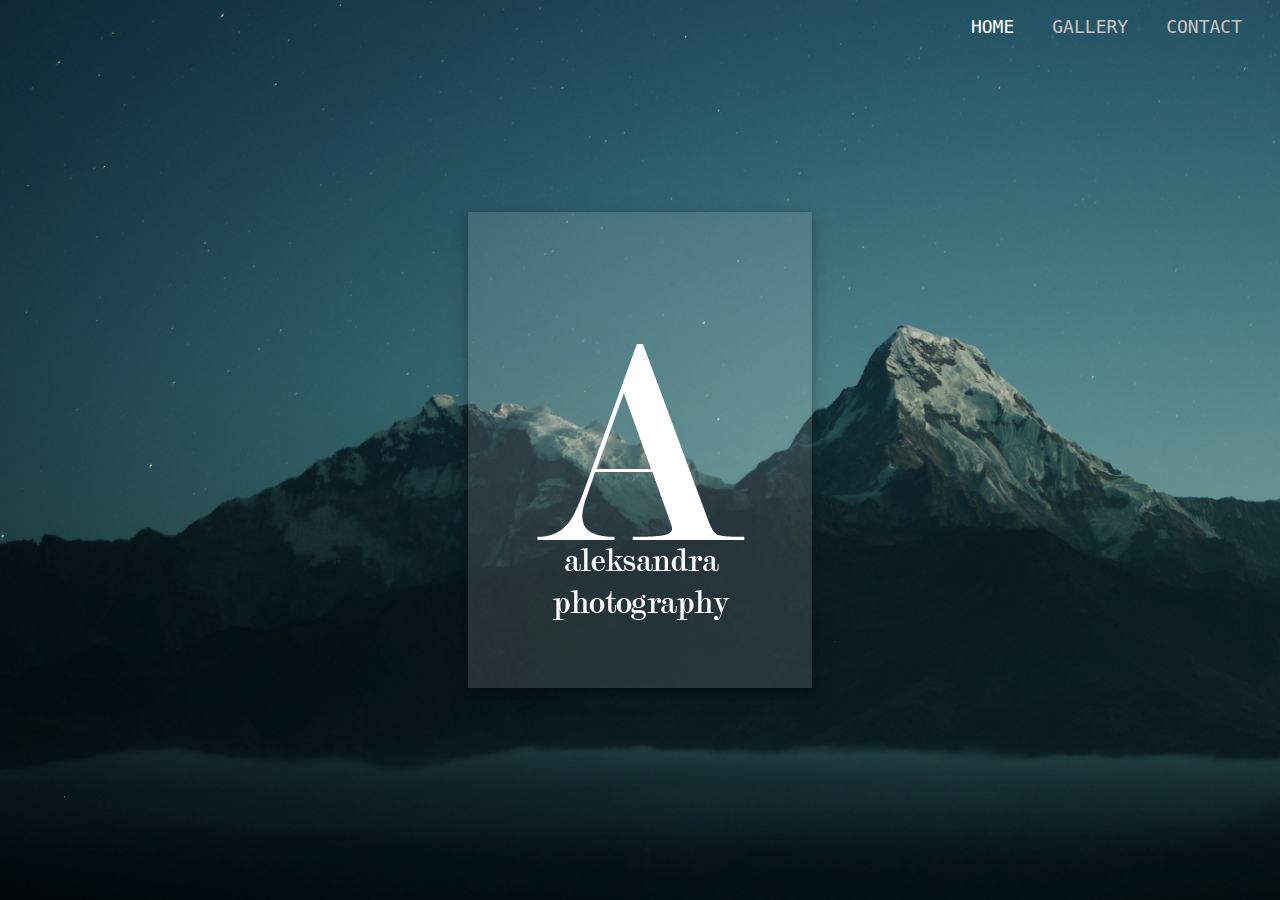
<file: index.html>
<!DOCTYPE html>
<html>
<head>
    <title>Aleksandra - photography</title>
    <link rel="stylesheet" href="mystyle.css">
</head>
<body>

    <ul>
        <li><a href="index.html" class="active">HOME</a></li>
        <li><a href="gallery.html">GALLERY</a></li>
        <li><a href="index.html">CONTACT</a></li>
      </ul>

    
        <div class='srodek'>
            <img src="znaczek.png" class="image">
            <div class="middle">
                <div class="text"><button class="button" onClick="parent.location='gallery.html'">view gallery</button></div>
              </div>
        </div>
    

</body>
</html>
</file>
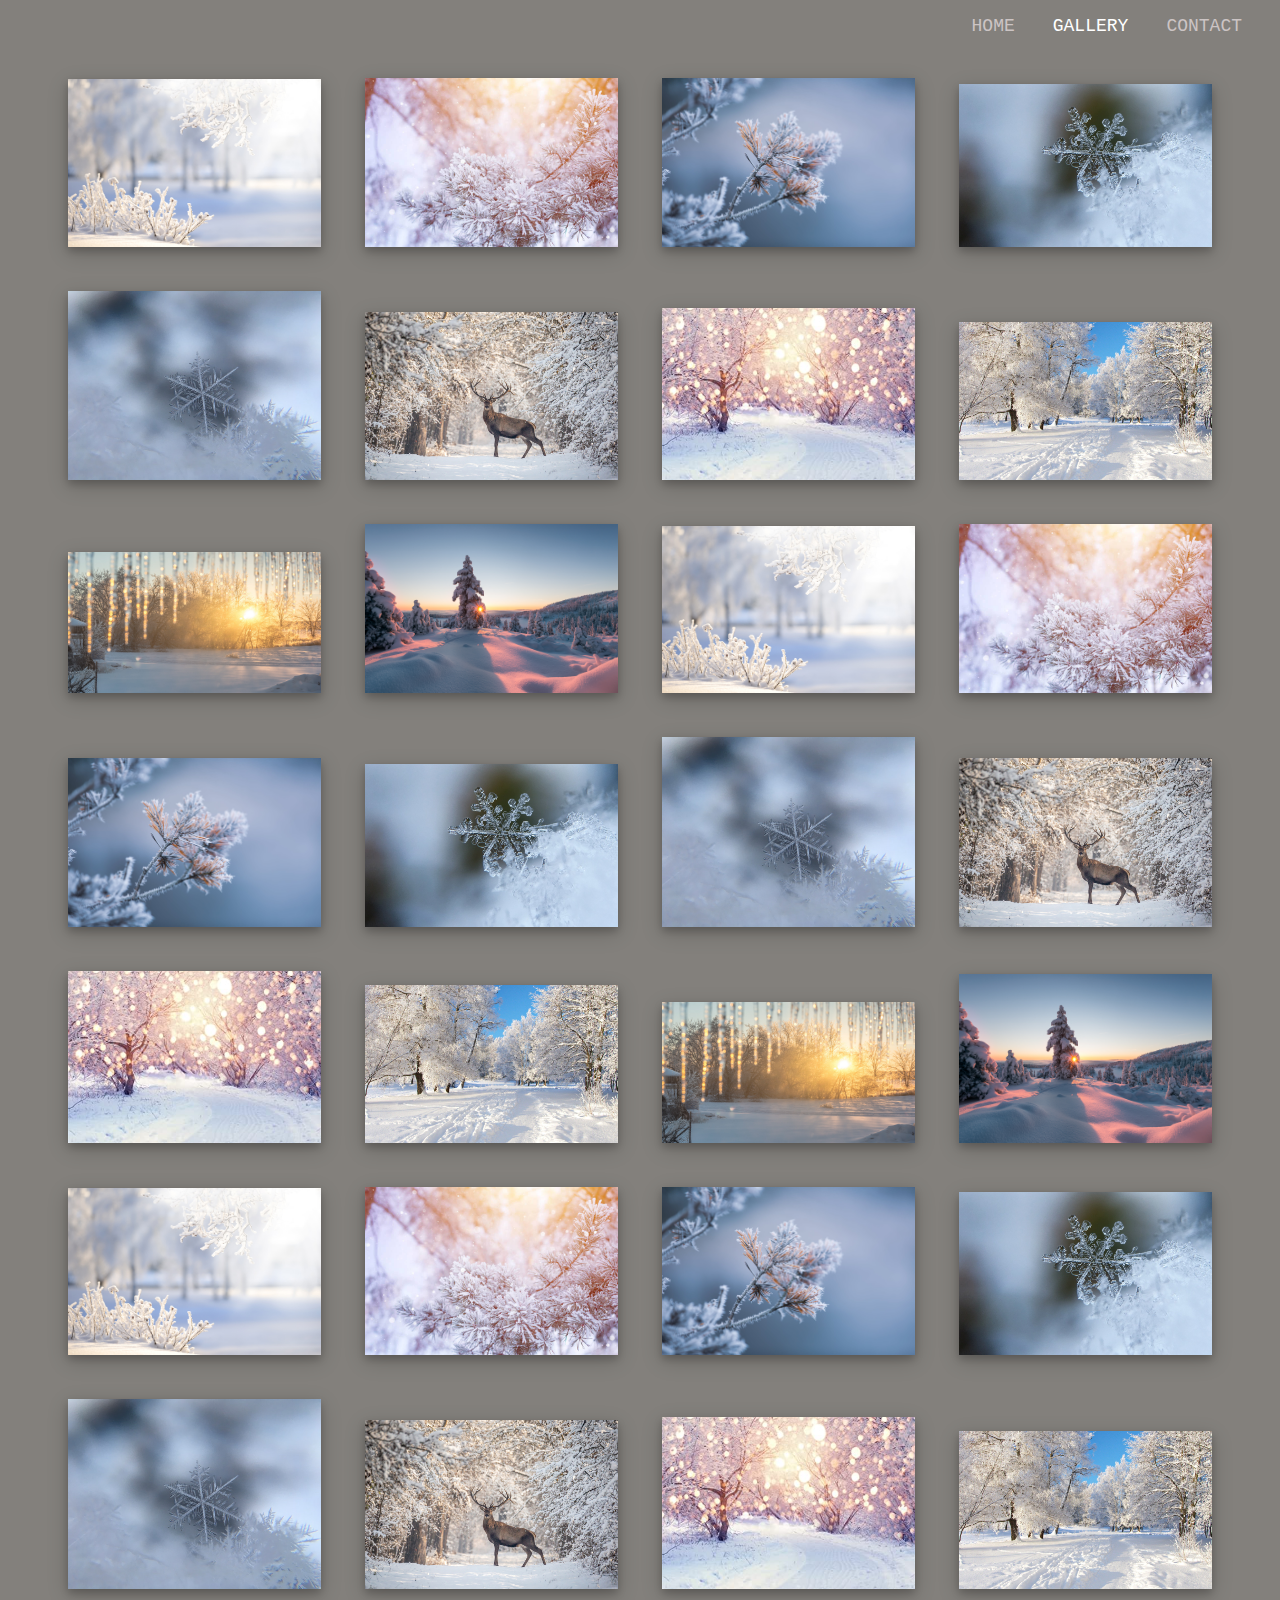
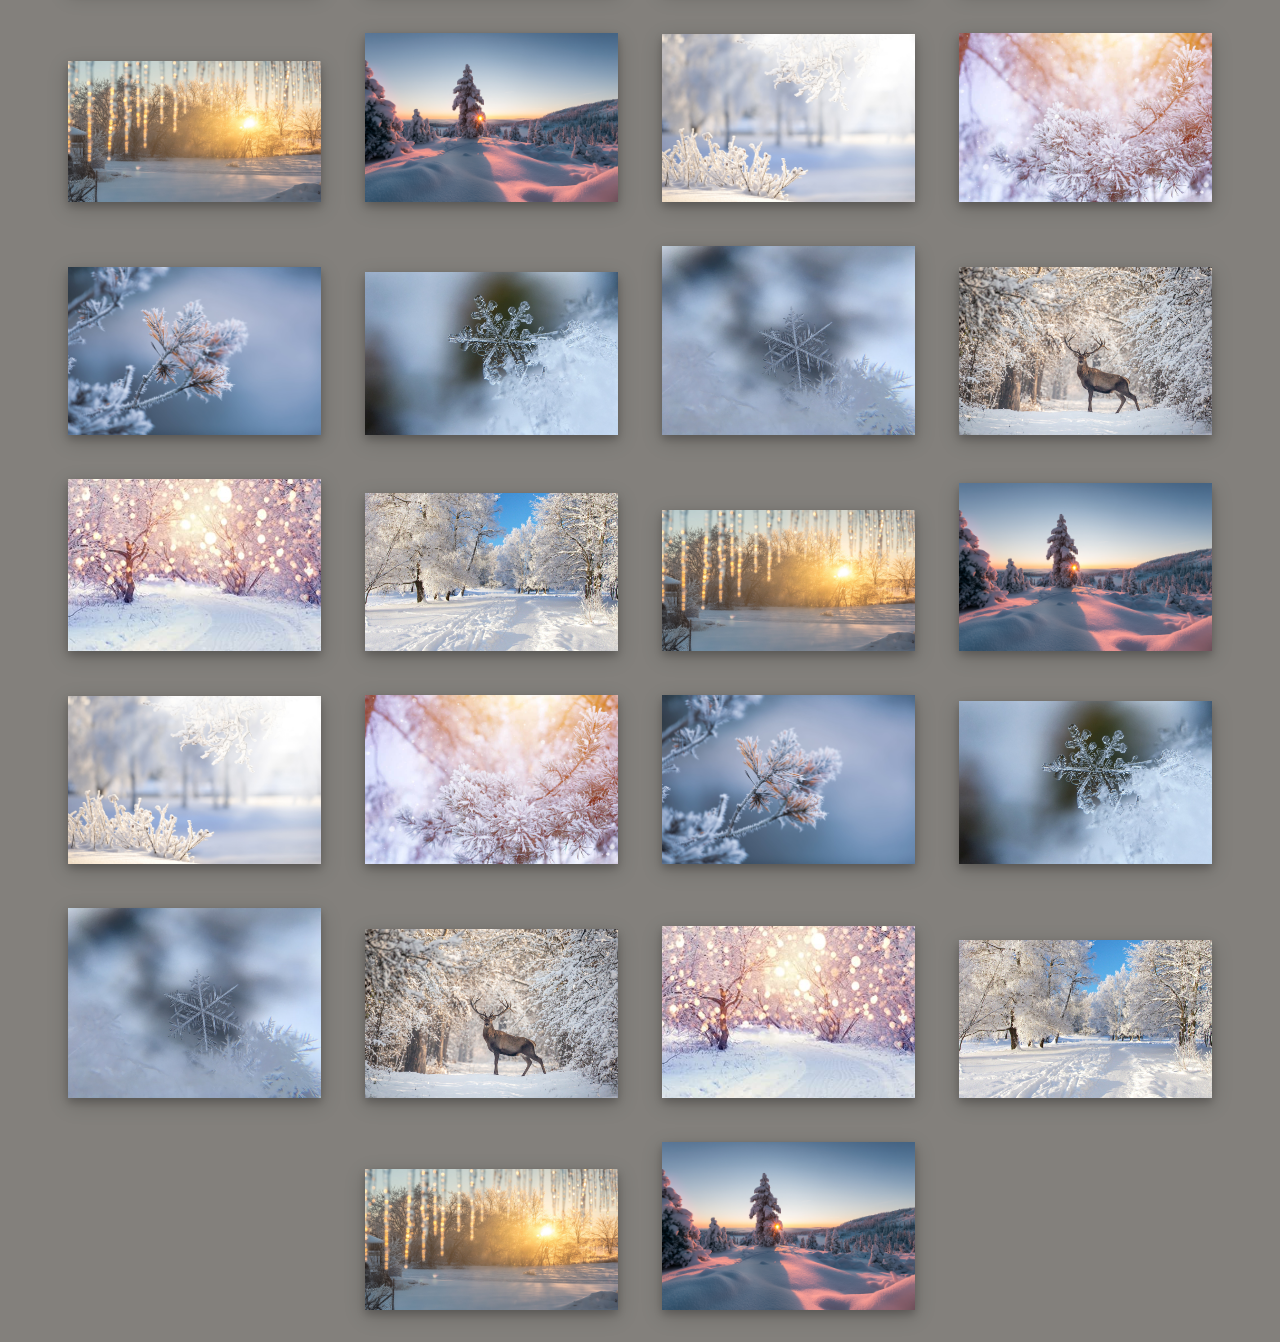
<file: gallery.html>
<!DOCTYPE html>
<html>
<head>
    <link rel="stylesheet" href="mystylegallery.css">       
</head>
<body>

    <ul>
        <li><a href="index.html" >HOME</a></li>
        <li><a href="gallery.html" class="active">GALLERY</a></li>
        <li><a href="index.html">CONTACT</a></li>
      </ul>

    <div class="photos">
        
        <img class="image" src="1.jpg">
        <img class="image" src="2.jpg">
        <img class="image" src="3.jpg">
        <img class="image" src="4.jpg">
        <img class="image" src="5.jpg">
        <img class="image" src="6.jpg">
        <img class="image" src="7.jpg">
        <img class="image" src="8.jpg">
        <img class="image" src="9.jpg">
        <img class="image" src="10.jpg">
        <img class="image" src="1.jpg">
        <img class="image" src="2.jpg">
        <img class="image" src="3.jpg">
        <img class="image" src="4.jpg">
        <img class="image" src="5.jpg">
        <img class="image" src="6.jpg">
        <img class="image" src="7.jpg">
        <img class="image" src="8.jpg">
        <img class="image" src="9.jpg">
        <img class="image" src="10.jpg">
        <img class="image" src="1.jpg">
        <img class="image" src="2.jpg">
        <img class="image" src="3.jpg">
        <img class="image" src="4.jpg">
        <img class="image" src="5.jpg">
        <img class="image" src="6.jpg">
        <img class="image" src="7.jpg">
        <img class="image" src="8.jpg">
        <img class="image" src="9.jpg">
        <img class="image" src="10.jpg">
        <img class="image" src="1.jpg">
        <img class="image" src="2.jpg">
        <img class="image" src="3.jpg">
        <img class="image" src="4.jpg">
        <img class="image" src="5.jpg">
        <img class="image" src="6.jpg">
        <img class="image" src="7.jpg">
        <img class="image" src="8.jpg">
        <img class="image" src="9.jpg">
        <img class="image" src="10.jpg">
        <img class="image" src="1.jpg">
        <img class="image" src="2.jpg">
        <img class="image" src="3.jpg">
        <img class="image" src="4.jpg">
        <img class="image" src="5.jpg">
        <img class="image" src="6.jpg">
        <img class="image" src="7.jpg">
        <img class="image" src="8.jpg">
        <img class="image" src="9.jpg">
        <img class="image" src="10.jpg">
    </div>

  

</body>
</html>
</file>
<file: mystyle.css>
body {
    background-image: url('background.jpg');
    background-repeat: no-repeat;
    background-attachment: fixed;  
    background-size: cover;
  }

ul {
    list-style-type: none;
    margin: 0;
    padding: 0;
    overflow: hidden;
    float: right;
}

li {
    display: inline;
}

li a:hover{
    color: white;
}

li a{
    text-decoration: none;
    color:rgb(204, 196, 196);
    font-size: 18px;
    display: block;
    padding-top: 5px;
    padding: 8px;
    padding-right: 30px;
    float: left;
    font-family: monospace, -apple-system, BlinkMacSystemFont, 'Segoe UI', Roboto, Oxygen, Ubuntu, Cantarell, 'Open Sans', 'Helvetica Neue', sans-serif;
}

li a.active{
    color: white;
}

.srodek {
    position: absolute;
    left: 50%;
    top: 50%;
    -webkit-transform: translate(-50%, -50%);
    transform: translate(-50%, -50%);
    padding-top: 10%;
    padding-bottom: 5%;
    padding-right: 5%;
    padding-left: 5%;
    background-color: rgba(255, 255, 255, 0.123);
    box-shadow: 0 4px 8px 0 rgba(0, 0, 0, 0.2), 0 6px 20px 0 rgba(0, 0, 0, 0.19);
    
   
  }
  
  .image {
    opacity: 1;
    display: block;
    transition: .5s ease;
    backface-visibility: hidden;
  }
  
  .middle {
    
    opacity: 0;
    position: absolute;
    top: 50%;
    left: 50%;
    transform: translate(-50%, -50%);
    -ms-transform: translate(-50%, -50%);
    text-align: center;
  }
  
  .srodek:hover .image {
    opacity: 0.3;
  }
  
  .srodek:hover .middle {
    opacity: 1;
  }
  
  .button {
    background-color: rgba(0, 0, 0, 0.555);
    border: none;
    color: white;
    padding: 20px;
    text-align: center;
    text-decoration: none;
    display: inline-block;
    font-size: 16px;
    margin: 4px 2px;
    cursor: pointer;
    border-radius: 12px;
  }
</file>
<file: mystylegallery.css>
body{
    background-color: rgb(131, 128, 124);
}

.photos{
    text-align: center;
    padding-top: 50px;
}

.photos img{
    height: auto;
    width: 20%;
    box-shadow: 0 4px 8px 0 rgba(0, 0, 0, 0.2), 0 6px 20px 0 rgba(0, 0, 0, 0.19);
    transition: transform .2s;
}

.image{
    margin: 20px;
}

.image:hover{
    -ms-transform: scale(1.5); /* IE 9 */
    -webkit-transform: scale(1.5); /* Safari 3-8 */
    transform: scale(1.3); 
}

ul {
    list-style-type: none;
    margin: 0;
    padding: 0;
    overflow: hidden;
    float: right;
}

li {
    display: inline;
}

li a:hover{
    color: white;
}

li a{
    text-decoration: none;
    color:rgb(204, 196, 196);
    font-size: 18px;
    display: block;
    padding-top: 5px;
    padding: 8px;
    padding-right: 30px;
    float: left;
    font-family: monospace, -apple-system, BlinkMacSystemFont, 'Segoe UI', Roboto, Oxygen, Ubuntu, Cantarell, 'Open Sans', 'Helvetica Neue', sans-serif;
}

li a.active{
    color: white;
}
</file>
